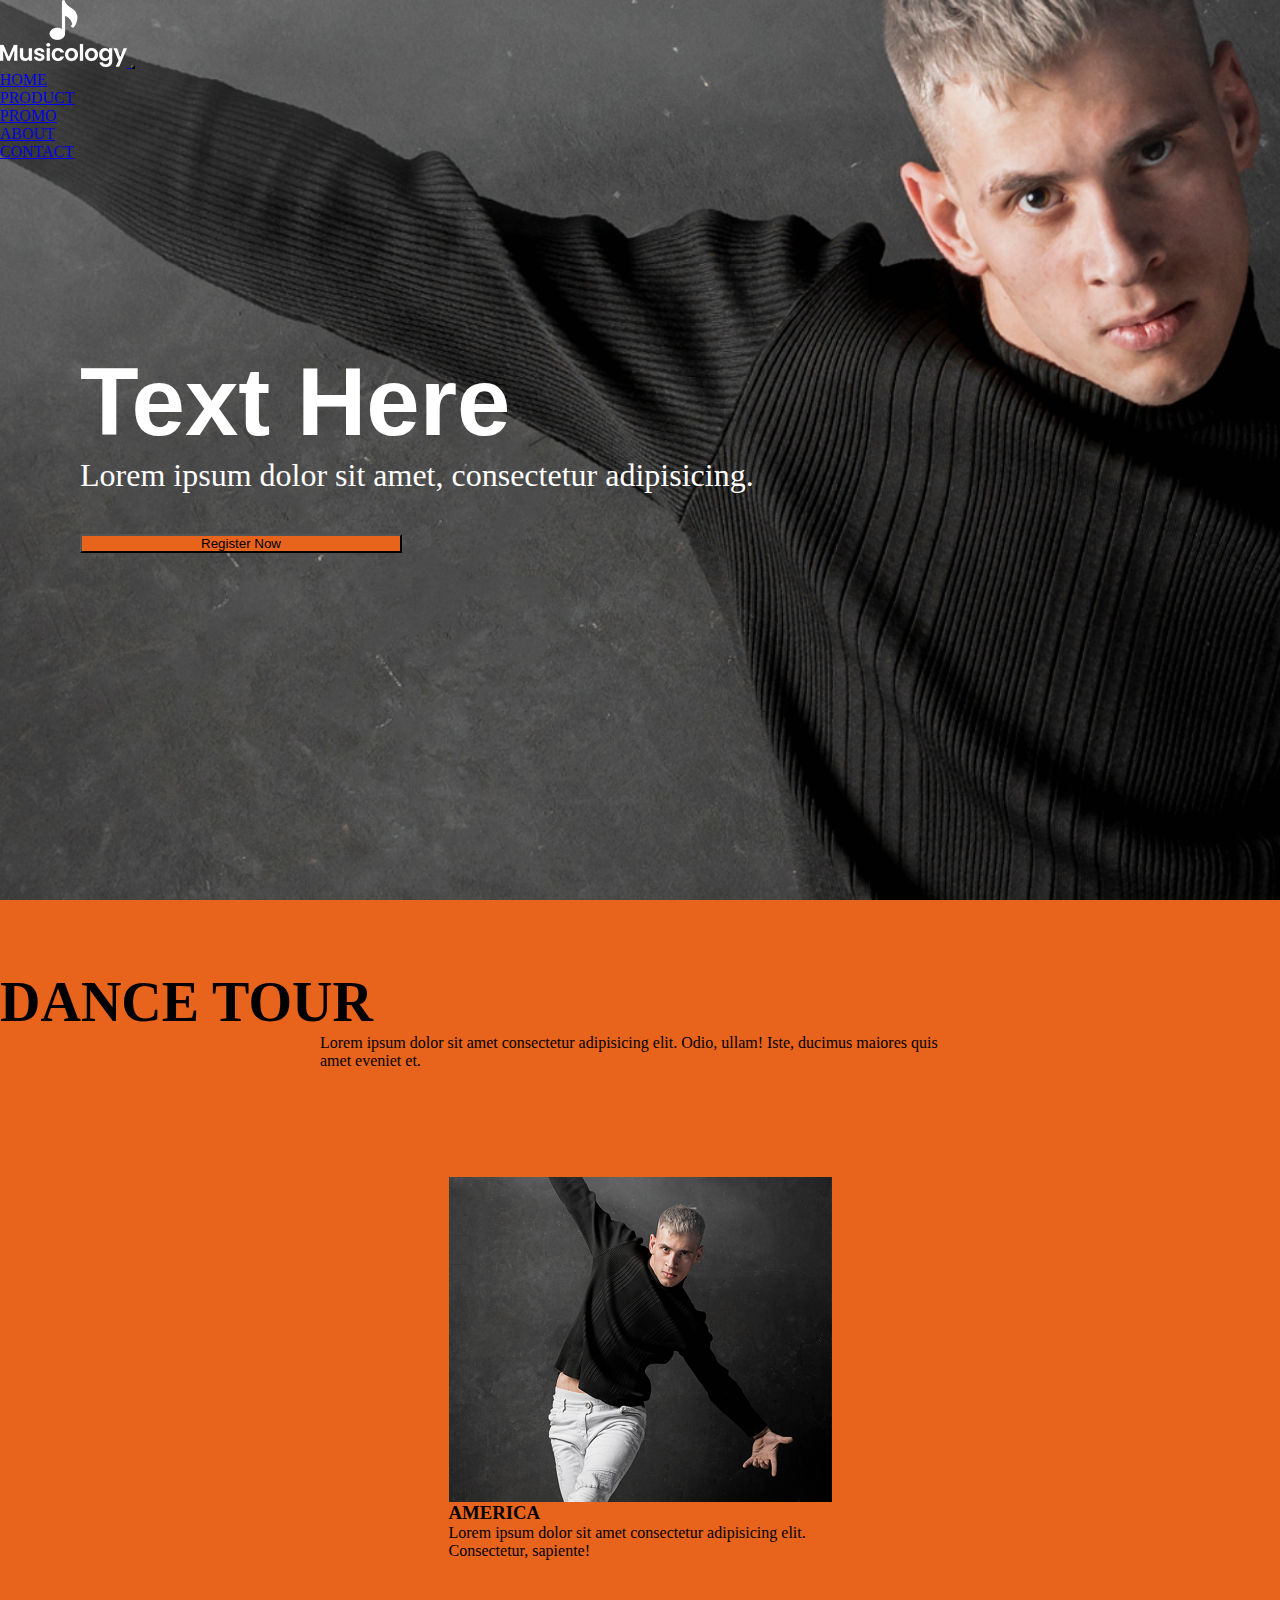
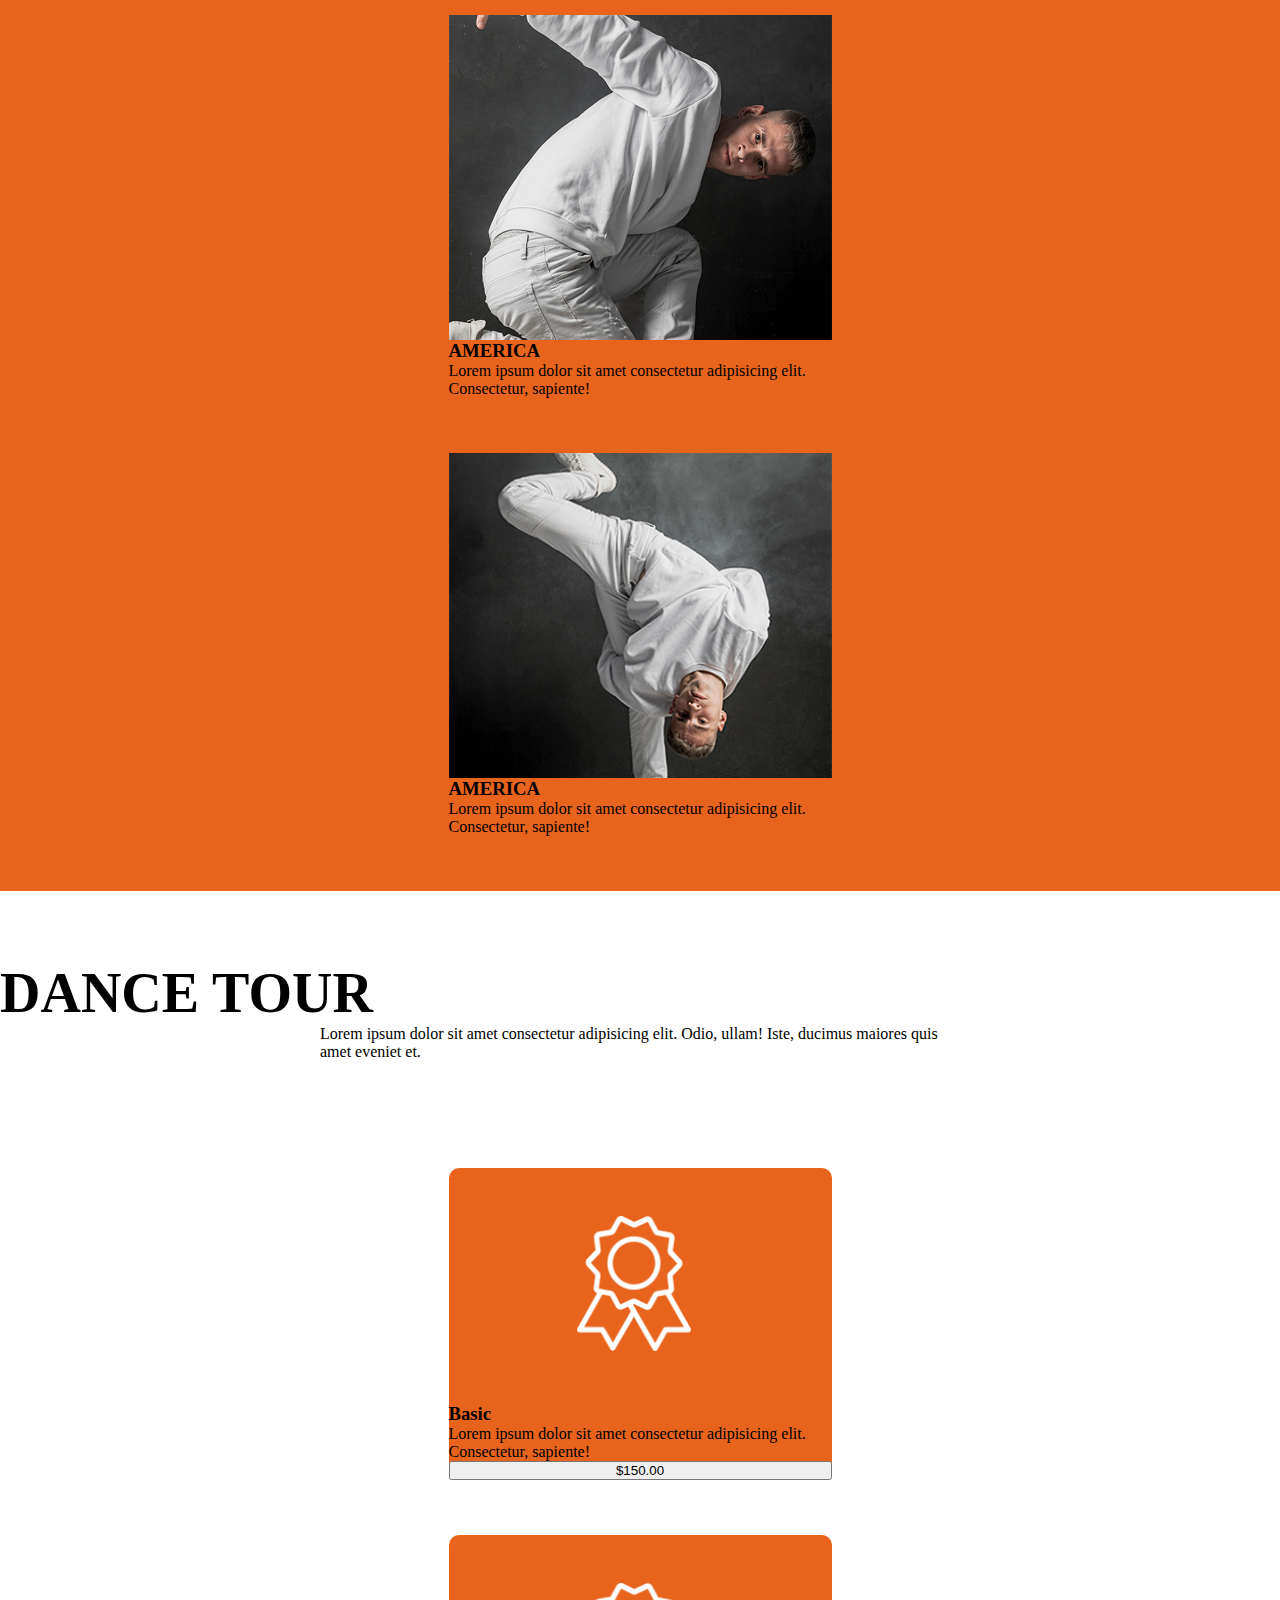
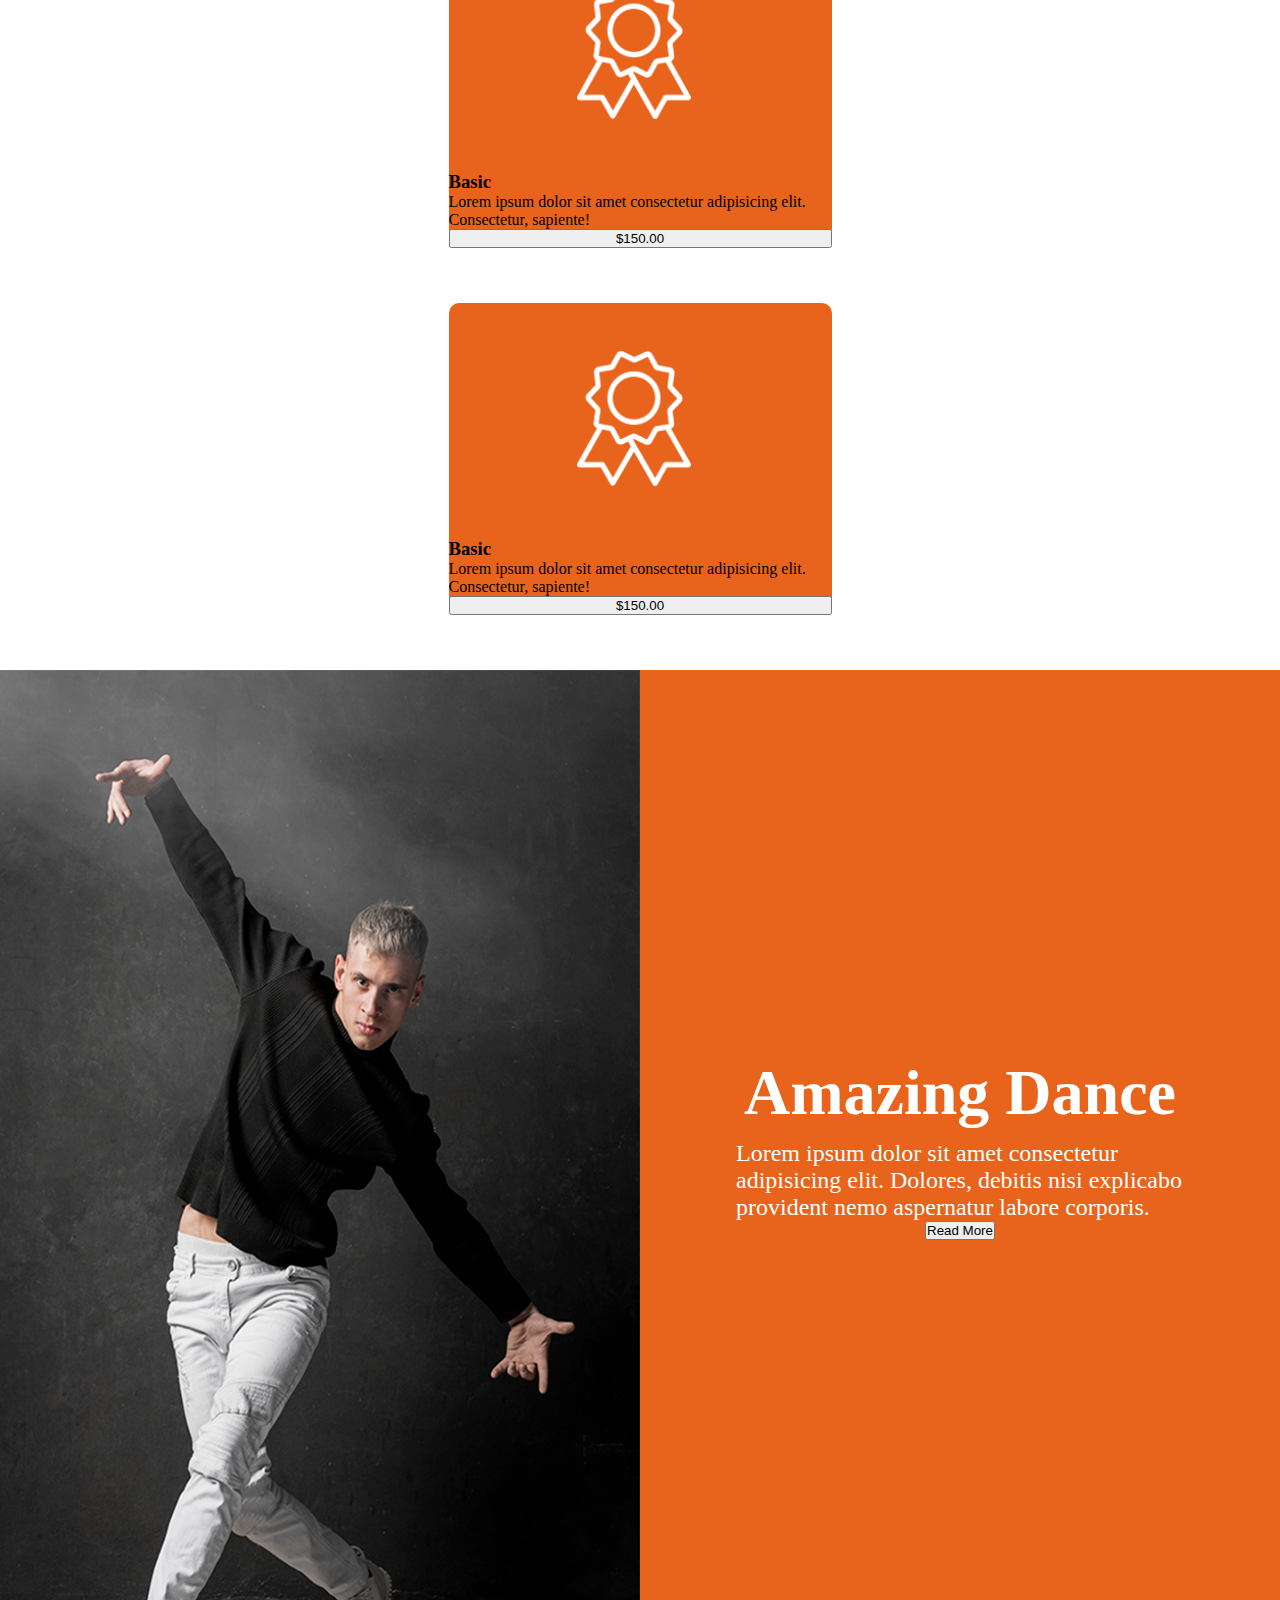
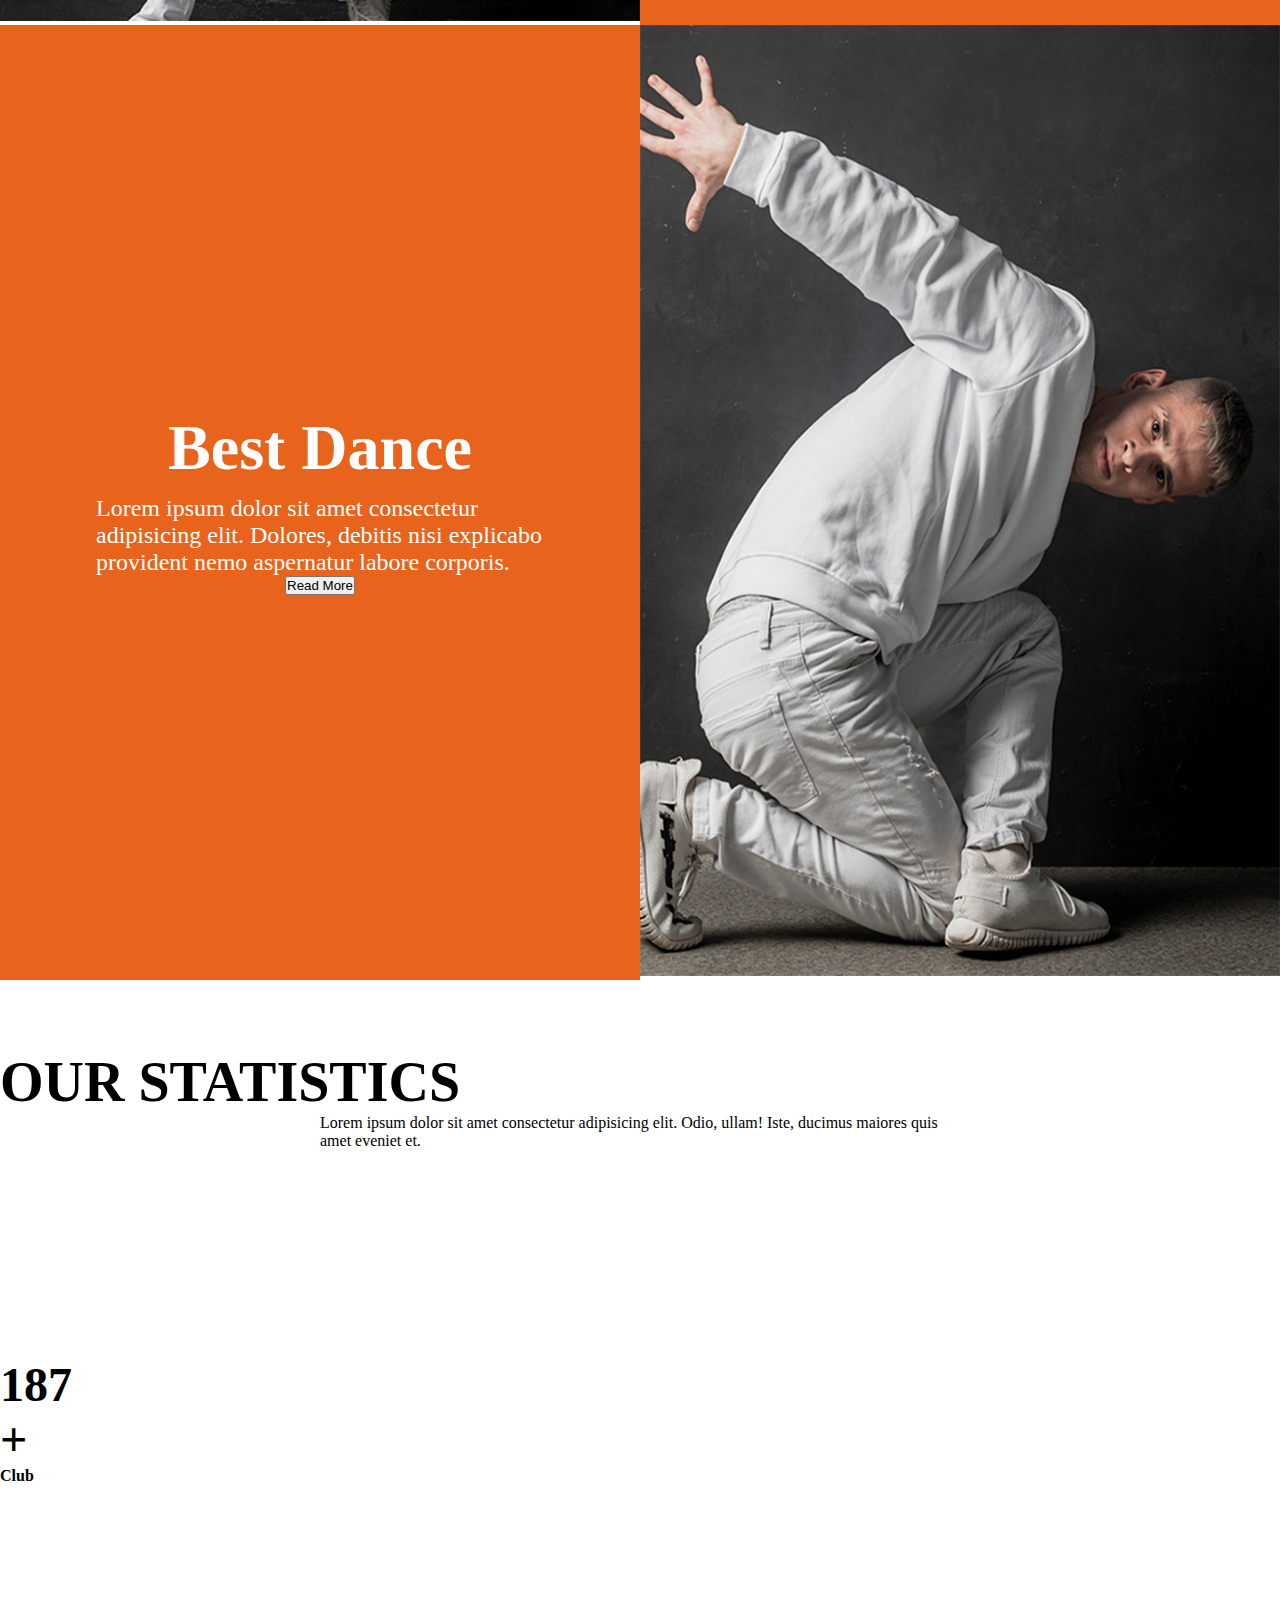
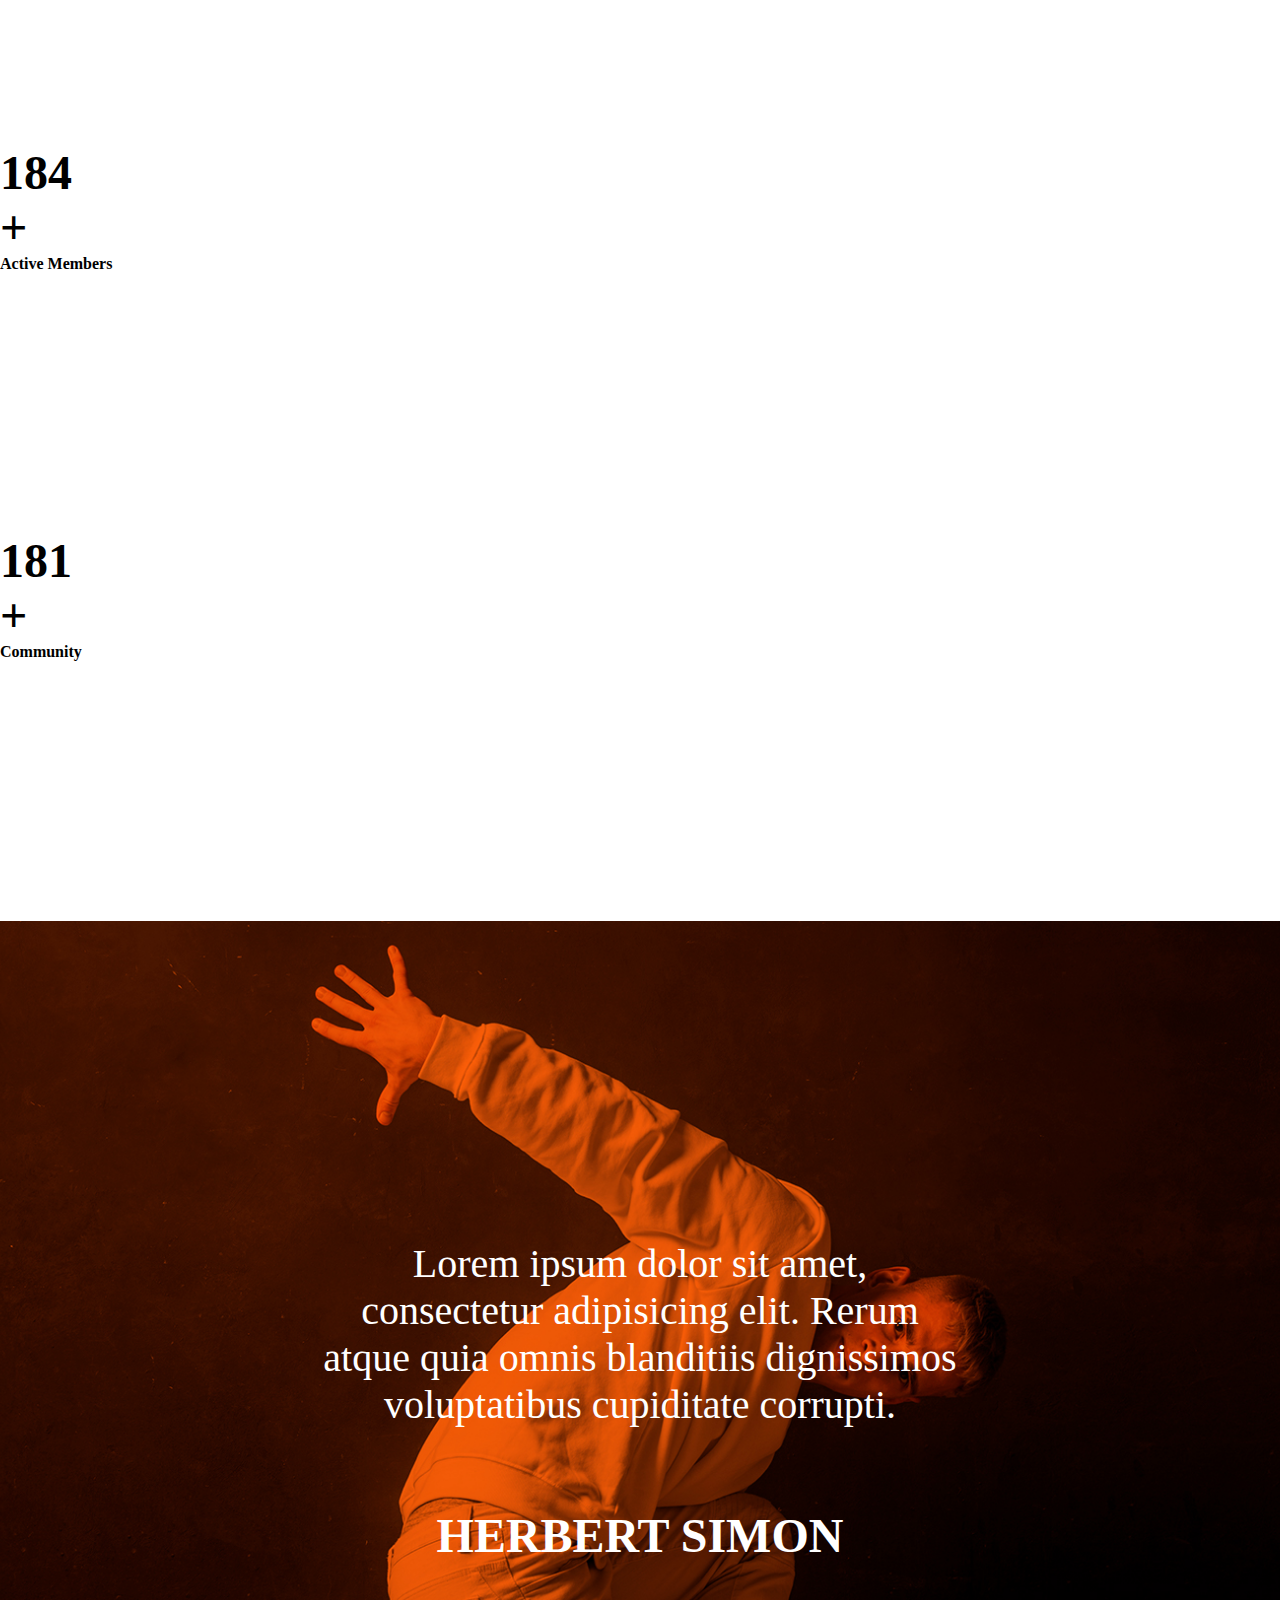
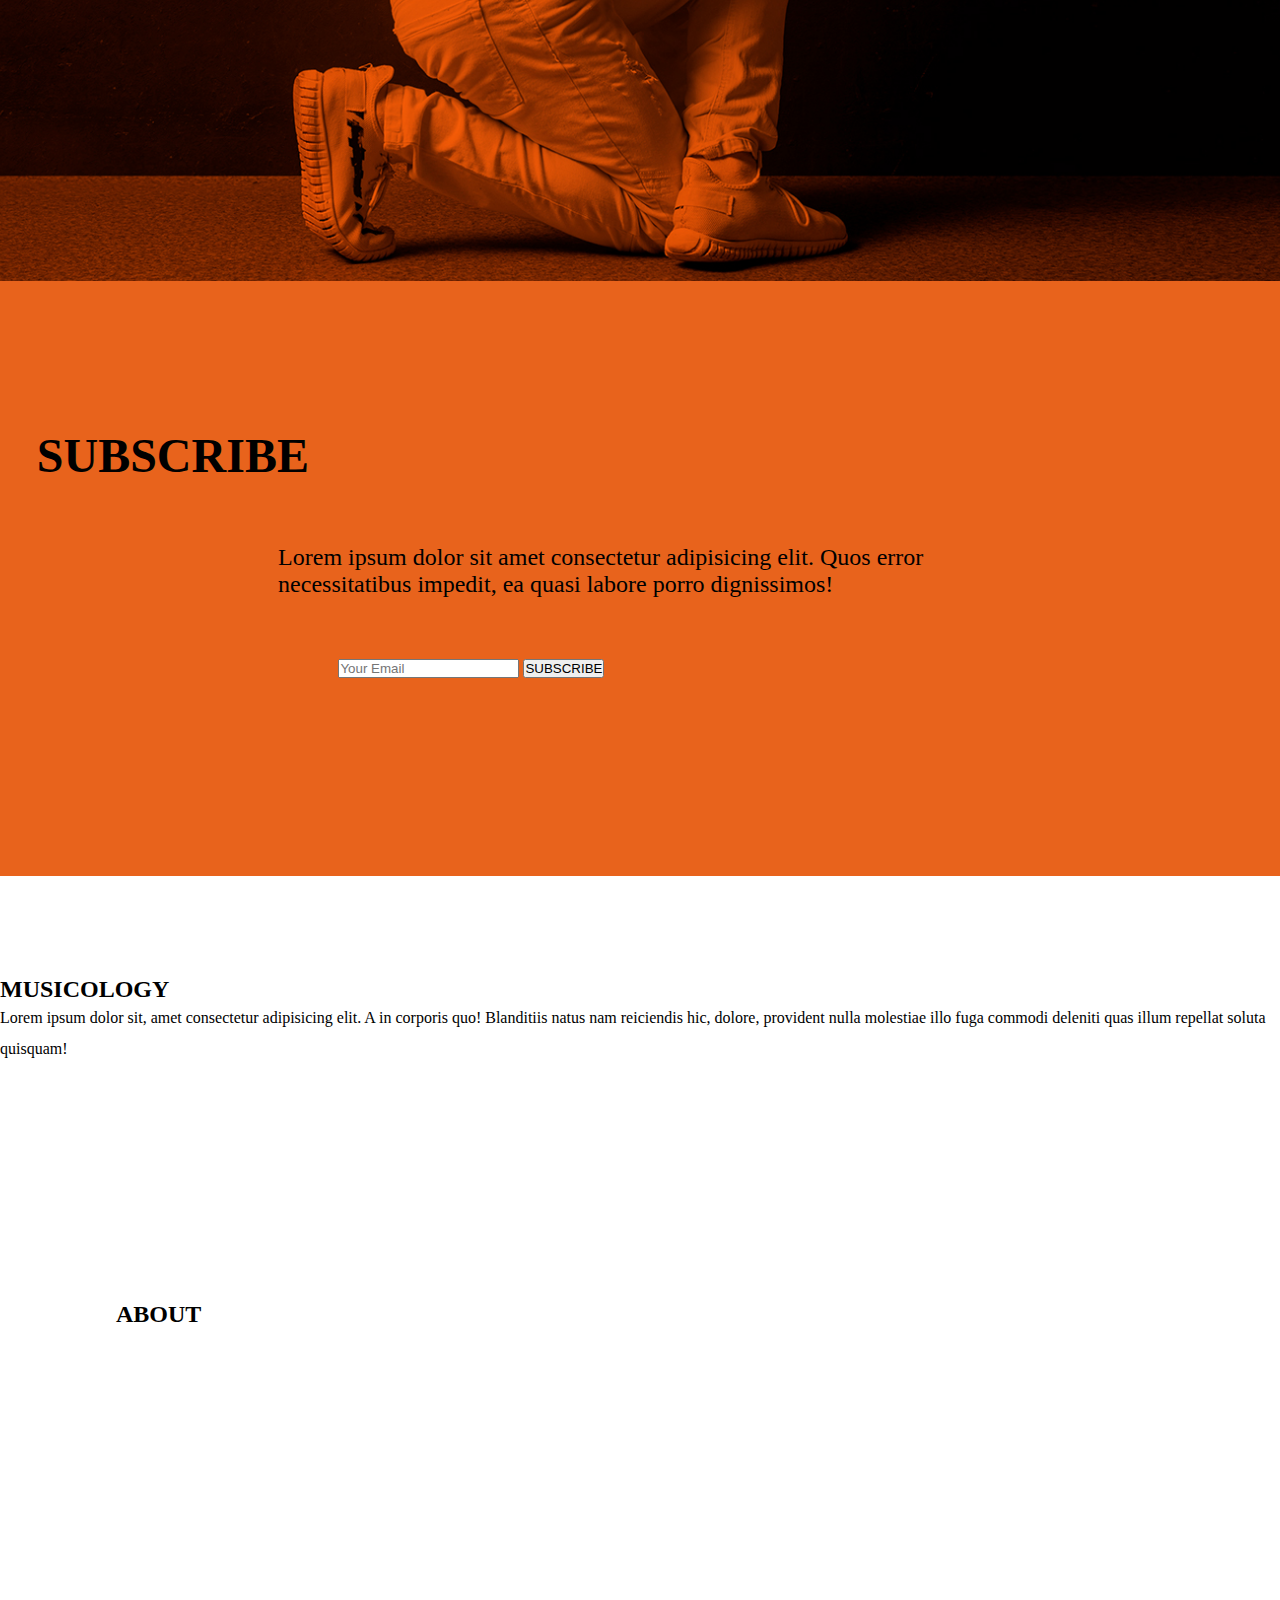
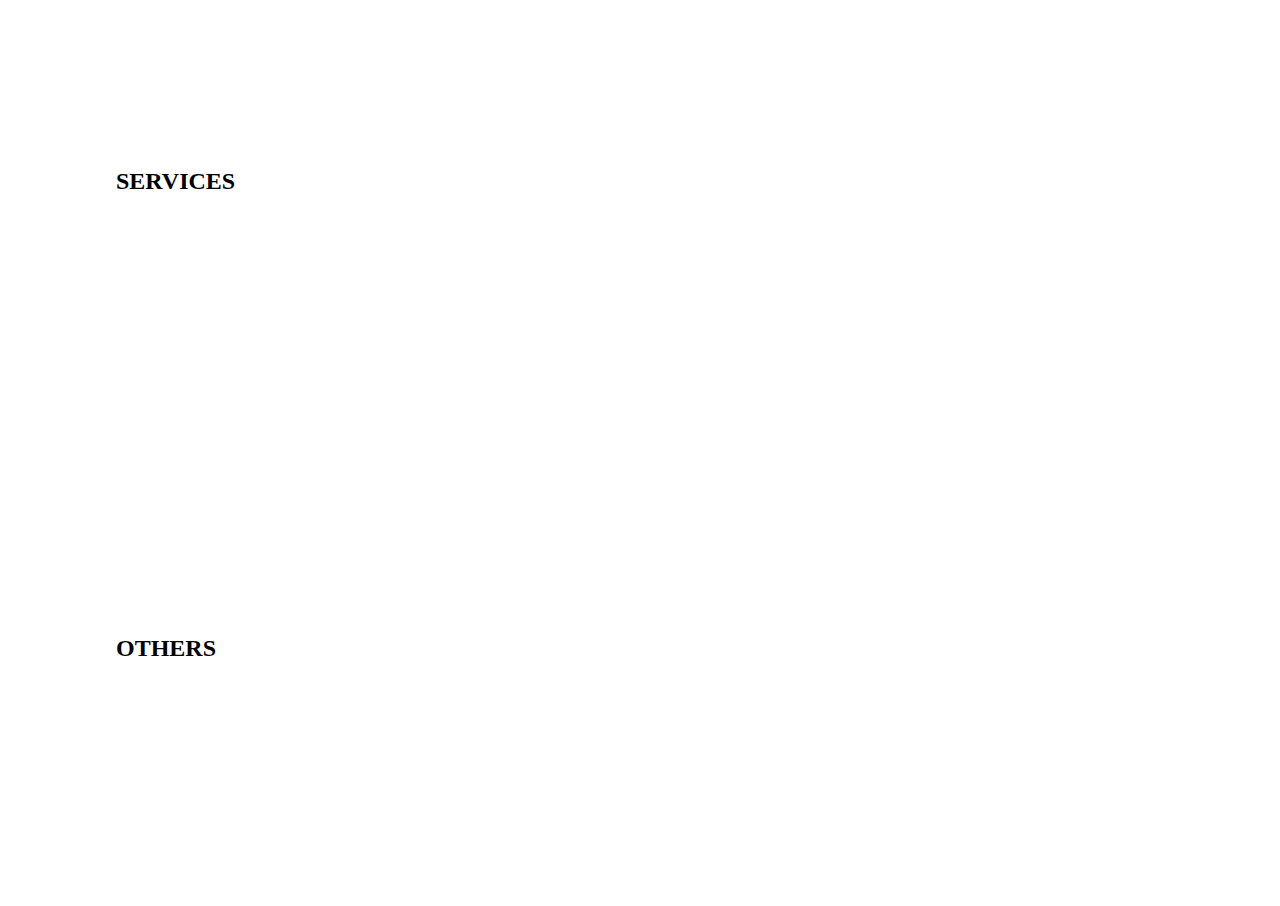
<file: index.html>
<!doctype html>
<html lang="en">
  <head>
    <meta charset="utf-8">
    <meta name="viewport" content="width=device-width, initial-scale=1">
    <title>Musicology</title>
    <link rel="stylesheet" href="CSS\index.css">
    <link rel="stylesheet" href="CSS\responsive.css">
    <link rel="stylesheet" href="https://cdnjs.cloudflare.com/ajax/libs/font-awesome/6.4.0/css/all.min.css" integrity="sha512-iecdLmaskl7CVkqkXNQ/ZH/XLlvWZOJyj7Yy7tcenmpD1ypASozpmT/E0iPtmFIB46ZmdtAc9eNBvH0H/ZpiBw==" crossorigin="anonymous" referrerpolicy="no-referrer" />
    <link href="https://cdn.jsdelivr.net/npm/bootstrap@5.3.0/dist/css/bootstrap.min.css" rel="stylesheet" integrity="sha384-9ndCyUaIbzAi2FUVXJi0CjmCapSmO7SnpJef0486qhLnuZ2cdeRhO02iuK6FUUVM" crossorigin="anonymous">
  </head>
  <body>
    
    <header>
      <nav class="navbar navbar-expand-lg fixed-top bg-dark" data-bs-theme="dark">
        <div class="container">
          <a class="navbar-brand ms-0" href="#">
            <img src="Imgs\Logo.png" alt="">
          </a>
          <button class="navbar-toggler" type="button" data-bs-toggle="collapse" data-bs-target="#navbarNav" aria-controls="navbarNav" aria-expanded="false" aria-label="Toggle navigation">
            <span class="navbar-toggler-icon"></span>
          </button>
          <div class="collapse navbar-collapse" id="navbarNav">
            <ul class="navbar-nav fs-5 m-auto">
              <li class="nav-item">
                <a class="nav-link active" aria-current="page" href="#">HOME</a>
              </li>
              <li class="nav-item">
                <a class="nav-link" href="#">PRODUCT</a>
              </li>
              <li class="nav-item">
                <a class="nav-link" href="#">PROMO</a>
              </li>
              <li class="nav-item">
                <a class="nav-link" href="#">ABOUT</a>
              </li>
              <li class="nav-item">
                <a class="nav-link" href="#">CONTACT</a>
              </li>
            </ul>
            <a href="#" class="fs-2 text-white me-0">
              <span class="fa-solid fa-search"></span>
            </a>
          </div>
          
        </div>
      </nav>
    </header>

    <section class="Banner">
      <div class="content ">
          <h2 >Text Here</h2>
          <p>
            Lorem ipsum dolor sit amet, consectetur adipisicing.
          </p>

         <button class="btn btn-danger fs-2">Register Now</button>
      </div>
  </section>

  <section class="dance-tour">
    <div class="head1 m-auto text-white text-center">
      <h2 class="fw-bold">DANCE TOUR</h2>
      <p class="fs-4">
        Lorem ipsum dolor sit amet consectetur adipisicing elit. Odio, ullam! Iste, ducimus maiores quis amet eveniet et.
      </p>
    </div>

    <div class="container">
        <div class="head2 row justify-content-between">

       <div class="box">
        <div class="box-img1"></div>
        <div class="box-inner p-3 text-center text-white bg-dark">
          <h3>AMERICA</h3>
          <p>Lorem ipsum dolor sit amet consectetur adipisicing elit. Consectetur, sapiente!</p>
        </div>
       </div>
       <div class="box">
        <div class="box-img2"></div>
        <div class="box-inner p-3 text-center text-white bg-dark">
          <h3>AMERICA</h3>
          <p>Lorem ipsum dolor sit amet consectetur adipisicing elit. Consectetur, sapiente!</p>
        </div>
       </div>
       <div class="box">
        <div class="box-img3"></div>
        <div class="box-inner p-3 text-center text-white bg-dark">
          <h3>AMERICA</h3>
          <p>Lorem ipsum dolor sit amet consectetur adipisicing elit. Consectetur, sapiente!</p>
        </div>
       </div>
    

        </div>
    </div>
  </section>

<section class="price bg-dark">
  <div class="head3 m-auto text-white text-center">
    <h2 class="fw-bold">DANCE TOUR</h2>
    <p class="fs-4">
      Lorem ipsum dolor sit amet consectetur adipisicing elit. Odio, ullam! Iste, ducimus maiores quis amet eveniet et.
    </p>
  </div>
  <div class="container">
    <div class="head4 row justify-content-between">

      <div class="box">
        <div class="box-img">
          <img src="Imgs\first-cards\icon1.png" alt="">
        </div>
        <div class="box-inner p-3 text-center text-white">
          <h3>Basic</h3>
          <p>Lorem ipsum dolor sit amet consectetur adipisicing elit. Consectetur, sapiente!</p>
          <button class="btn btn-dark text-center">$150.00</button>
        </div>
        </div>

        <div class="box">
          <div class="box-img">
            <img src="Imgs\first-cards\icon1.png" alt="">
          </div>
          <div class="box-inner p-3 text-center text-white">
            <h3>Basic</h3>
            <p>Lorem ipsum dolor sit amet consectetur adipisicing elit. Consectetur, sapiente!</p>
            <button class="btn btn-dark text-center">$150.00</button>
          </div>
          </div>

          <div class="box">
            <div class="box-img">
              <img src="Imgs\first-cards\icon1.png" alt="">
            </div>
            <div class="box-inner p-3 text-center text-white">
              <h3>Basic</h3>
              <p>Lorem ipsum dolor sit amet consectetur adipisicing elit. Consectetur, sapiente!</p>
              <button class="btn btn-dark text-center">$150.00</button>
            </div>
            </div>

    </div>
</div>
</section>
<section>
  <div class="flexbox">
      <div class="flex1">
          <img src="Imgs\img1.jpg" class="img-box" alt="">
          <div class="details1">
             
              <h3 >Best Dance</h3>
              <p>Lorem ipsum dolor sit amet consectetur adipisicing elit. Dolores, debitis nisi explicabo provident nemo aspernatur labore corporis.</p>
              <button class="btn btn-dark">Read More</button>
            </div>
      </div>
      <div class="flex2">
          <div class="details1">
              <h3 >Amazing Dance</h3>
              <p>Lorem ipsum dolor sit amet consectetur adipisicing elit. Dolores, debitis nisi explicabo provident nemo aspernatur labore corporis.</p>
              <button class="btn btn-dark">Read More</button>
            </div>
          <img src="Imgs\img2.jpg" class="img-box" alt="">
      </div>
  </div>
</section>

<section class="counters bg-dark">
  <div class="head3 m-auto text-white text-center">
    <h2 class="fw-bold">OUR STATISTICS</h2>
    <p class="fs-4">
      Lorem ipsum dolor sit amet consectetur adipisicing elit. Odio, ullam! Iste, ducimus maiores quis amet eveniet et.
    </p>
  </div>

    <div class="container">
      <div class="head5 d-flex justify-content-between">
        <div class="text1 text-white">
          <div class="inner d-flex">
            <h2 id="count1" class="title1"></h2>
          <h5 class="title1">+</h5>
          </div>

          <h4>Club</h4>
        </div>
        <div class="text1 text-white">
          <div class="inner d-flex">
            <h2 id="count2" class="title1"></h2>
          <h5 class="title1">+</h5>
          </div>
          <h4>Active Members</h4>
        </div>
        <div class="text1 text-white">
          <div class="inner d-flex">
            <h2 id="count3" class="title1"></h2>
          <h5 class="title1">+</h5>
          </div>
          <h4>Community</h4>
        </div>

      </div>
    </div>

</section>

<section class="hero2">
  <div class="hero2-banner">
    <div class="overlay">
        <div class="banner-inner">
          <p>Lorem ipsum dolor sit amet, consectetur adipisicing elit. Rerum atque quia omnis blanditiis dignissimos voluptatibus cupiditate corrupti.</p>
          <h2>HERBERT SIMON</h2>
        </div>
    </div>
    
  
  </div>
</section>

<section class="news">
  <div class="newslatter text-center text-white">
    <div class="news-inner">
      <h2 >SUBSCRIBE</h2>
    <p>Lorem ipsum dolor sit amet consectetur adipisicing elit. Quos error necessitatibus impedit, ea quasi labore porro dignissimos!</p>
 
    <div class="input-group mb-3">
      <input type="text" class="form-control" placeholder="Your Email" aria-label="Recipient's username" aria-describedby="basic-addon2">
      <button class="btn btn-dark fs-2">SUBSCRIBE</button>
    </div>
    </div>
  </div>
</section>

<footer class="bg-dark text-white">
  <div class="container">
    <div class="row ">

      <div class="col-lg-3">
        <div class="single-box">
          <h2>MUSICOLOGY</h2>
          <p>Lorem ipsum dolor sit, amet consectetur adipisicing elit. A in corporis quo! Blanditiis natus nam reiciendis hic, dolore, provident nulla molestiae illo fuga commodi deleniti quas illum repellat soluta quisquam!</p>
          <div class="card-area">
            <i class="fa-brands fa-instagram"></i>
            <i class="fa-brands fa-facebook"></i>
            <i class="fa-brands fa-twitter"></i>
            <i class="fa-brands fa-whatsapp"></i>
          </div>
        </div>
      </div>

      <div class="col-lg-3">
        <div class="single-box bx">
          <h4>ABOUT</h4>
          <ul>
            <li><a href="">History</a></li>
            <li><a href="">Our Team</a></li>
            <li><a href="">Brand Guideline</a></li>
            <li><a href="">Terms & Condition</a></li>
            <li><a href="">Privacy Policy</a></li>
          </ul>
        </div>
      </div>

      <div class="col-lg-3">
        <div class="single-box bx">
          <h4>SERVICES</h4>
          <ul>
            <li><a href="">How To Order</a></li>
            <li><a href="">Our Product</a></li>
            <li><a href="">Our Status</a></li>
            <li><a href="">Promo</a></li>
            <li><a href="">Payment Method</a></li>
          </ul>
        </div>
      </div>

      <div class="col-lg-3">
        <div class="single-box bx">
          <h4>OTHERS</h4>
          <ul>
            <li><a href="">Contact Us</a></li>
            <li><a href="">Help</a></li>
            <li><a href="">Privacy</a></li>
          </ul>
        </div>
      </div>
    </div>
  </div>
</footer>


<script src="https://cdn.jsdelivr.net/npm/bootstrap@5.3.0/dist/js/bootstrap.bundle.min.js" integrity="sha384-geWF76RCwLtnZ8qwWowPQNguL3RmwHVBC9FhGdlKrxdiJJigb/j/68SIy3Te4Bkz" crossorigin="anonymous"></script>
  <script src="JS\app.js"></script>
</body>
</html>
</file>
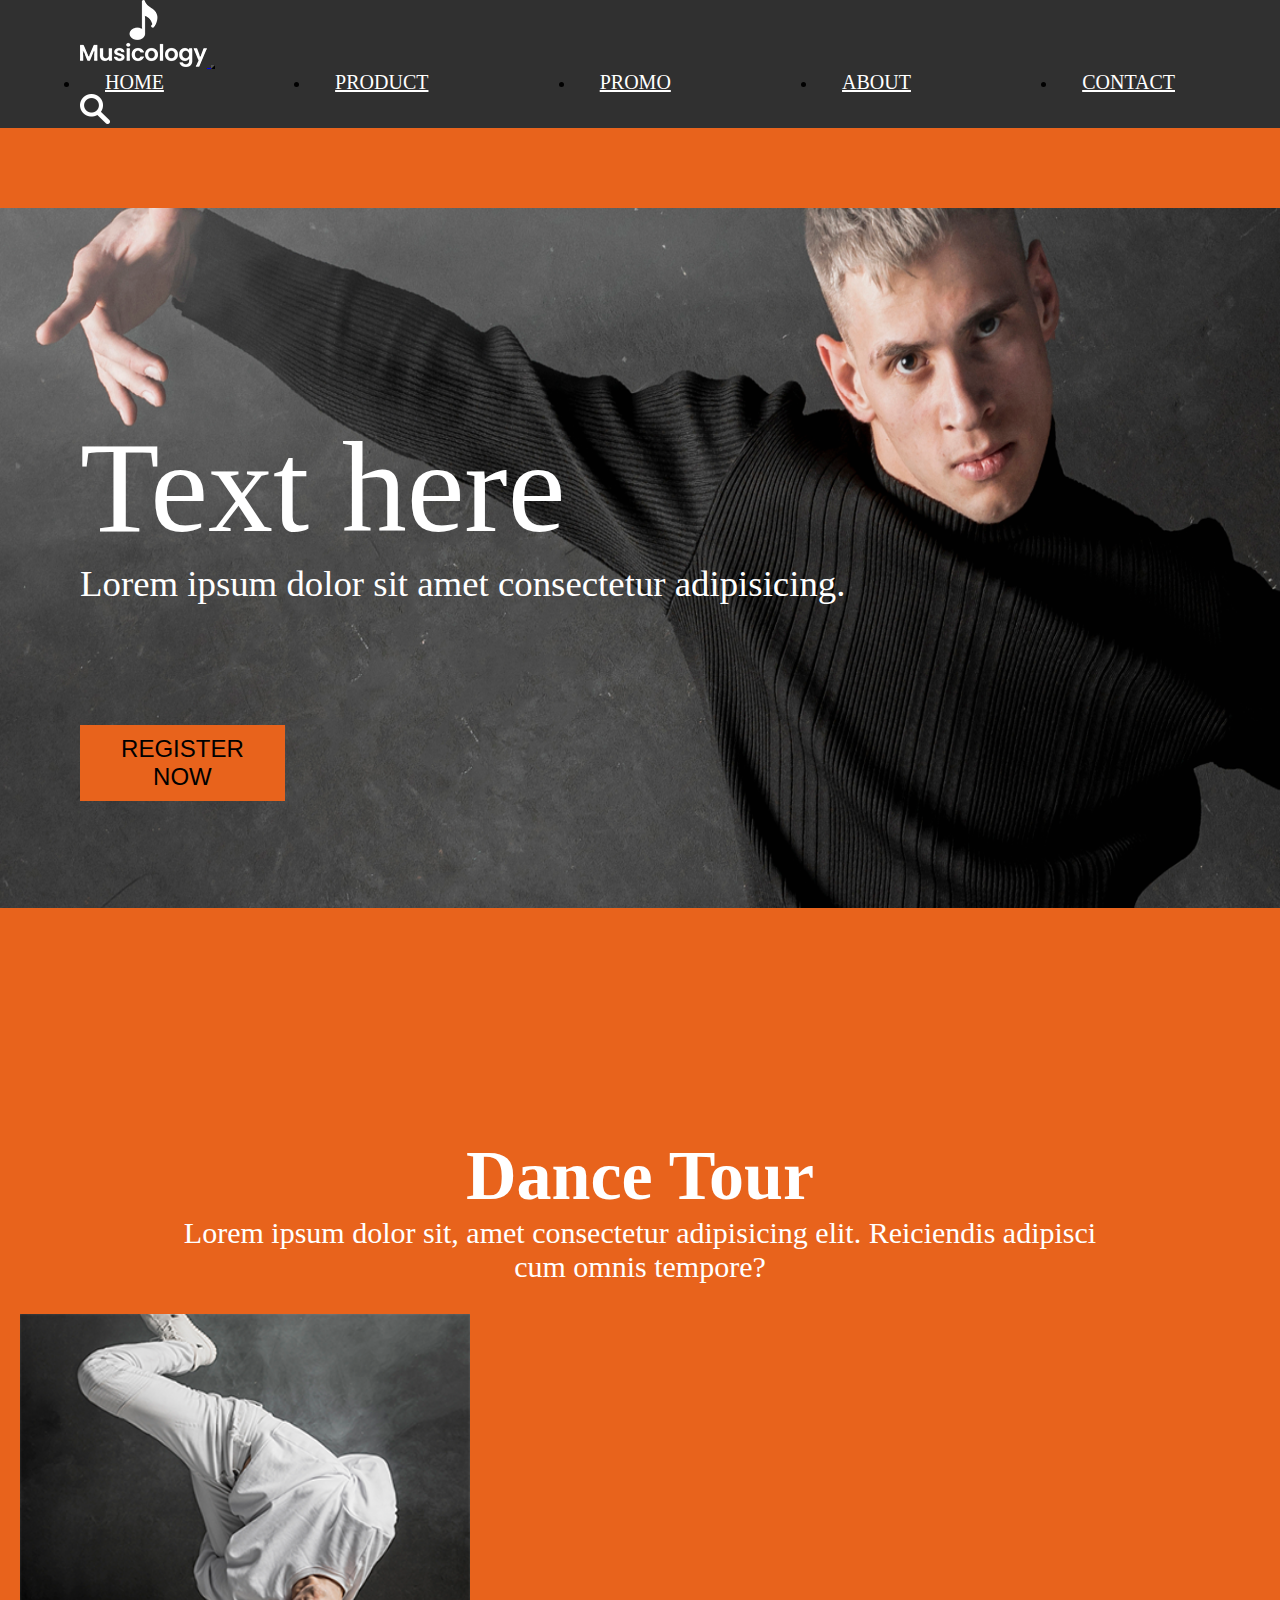
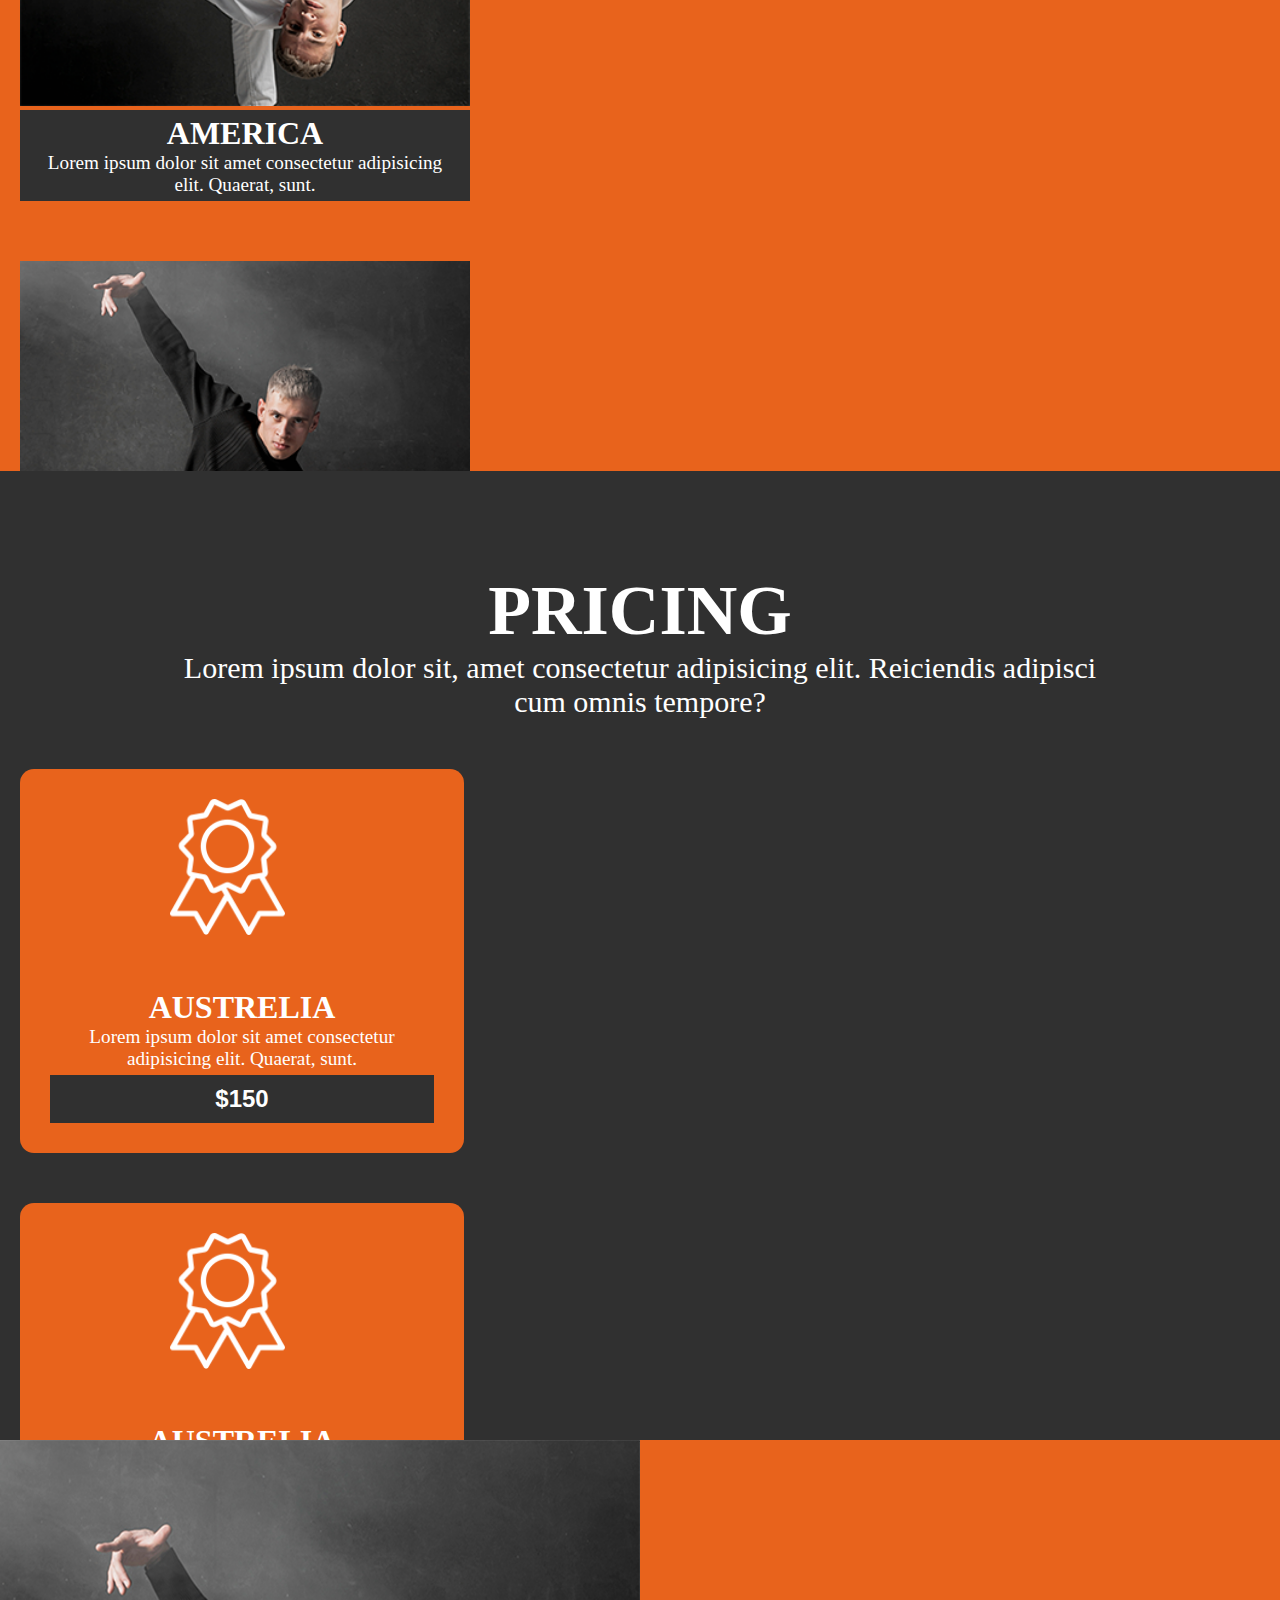
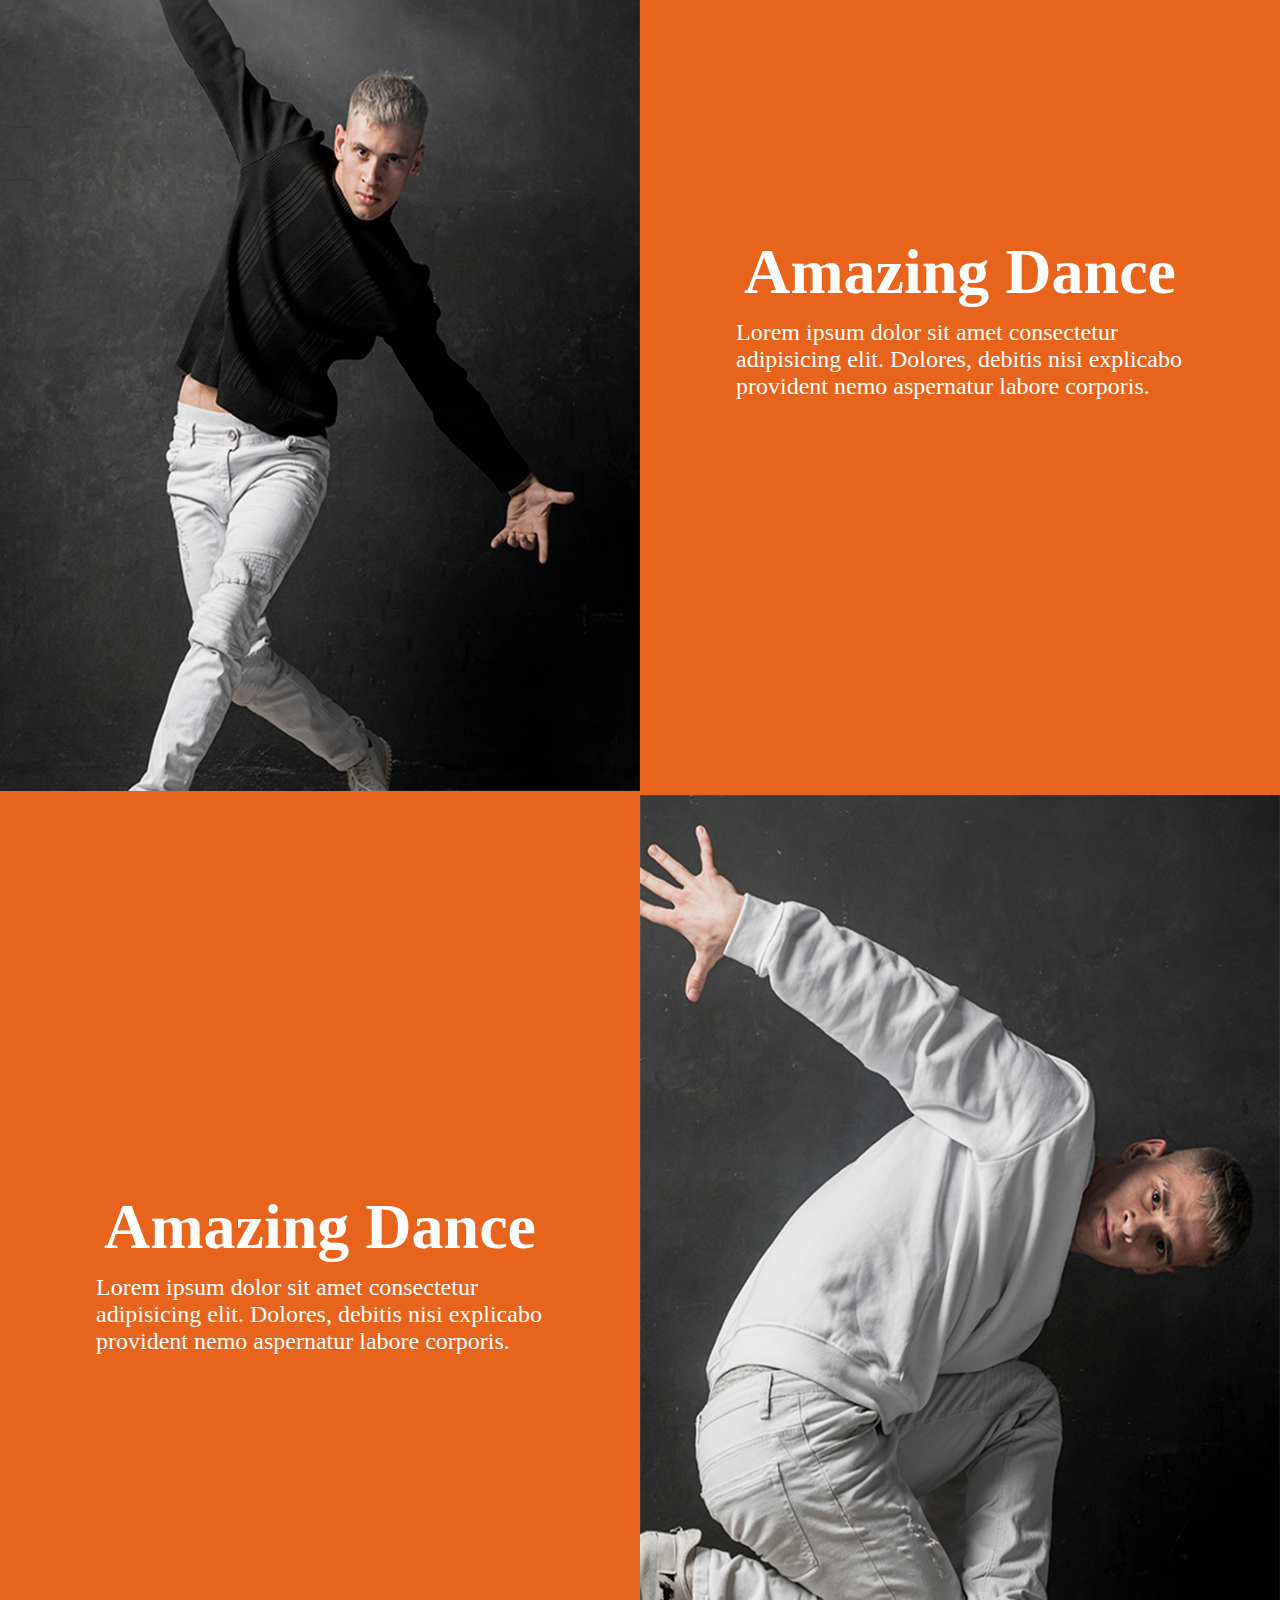
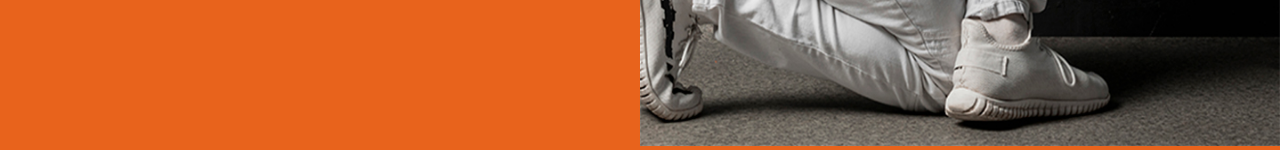
<file: main.html>
<!DOCTYPE html>
<html lang="en">
<head>
    <meta charset="UTF-8">
    <meta http-equiv="X-UA-Compatible" content="IE=edge">
    <meta name="viewport" content="width=device-width, initial-scale=1.0">
    <title>Musicology</title>
    <link href="https://cdn.jsdelivr.net/npm/bootstrap@5.3.0/dist/css/bootstrap.min.css" rel="stylesheet" integrity="sha384-9ndCyUaIbzAi2FUVXJi0CjmCapSmO7SnpJef0486qhLnuZ2cdeRhO02iuK6FUUVM" crossorigin="anonymous">
    <link rel="stylesheet" href="CSS\style.css">
    <link rel="stylesheet" href="CSS\responsive.css">
</head>
<body>
    <header>
        <nav class="navbar navbar-expand-lg fixed-top">
          <div class="container-fluid">
            <a class="navbar-brand" href="#">
              <img src="Imgs\Logo.png" alt="">
            </a>
            <button class="navbar-toggler" type="button" data-bs-toggle="collapse" data-bs-target="#navbarNav" aria-controls="navbarNav" aria-expanded="false" aria-label="Toggle navigation">
              <span class="navbar-toggler-icon"></span>
            </button>
            <div class="collapse navbar-collapse" id="navbarNav">
              <ul class="navbar-nav">
                <li class="nav-item">
                  <a class="nav-link active" aria-current="page" href="#">Home</a>
                </li>
                <li class="nav-item">
                  <a class="nav-link" href="#">PRODUCT</a>
                </li>
                <li class="nav-item">
                  <a class="nav-link" href="#">Promo</a>
                </li>
                <li class="nav-item">
                  <a class="nav-link" href="#">About</a>
                </li>
                <li class="nav-item">
                  <a class="nav-link" href="#">Contact</a>
                </li>
              </ul>
            </div>
            <a href="#">
              <img src="Imgs\search-icon.png" alt="">
            </a>
          </div>
        </nav>
      </header>
<div class="banner">
    <img src="Imgs\bannerBG.png" alt="">
    <div class="text-area">
        <h2>Text here</h2>
        <p>Lorem ipsum dolor sit amet consectetur adipisicing.</p>
    </div>
    <button type="button" class="btn btn-primary">Register Now</button>
</div>

<br>

<section class="dance-tour">
    <div class="headline">
        <h2>Dance Tour</h2>
        <p class="para">Lorem ipsum dolor sit, amet consectetur adipisicing elit. Reiciendis adipisci cum omnis tempore?</p>
    </div>
    <div class="container">
        <div class="row mt-5">
            <div class="box">
                <div class="box-img">
                    <img src="Imgs\first-cards\card1.png" alt="">
                </div>
                <div class="box-detail pt-3">
                    <h4 >America</h4>
                    <p>Lorem ipsum dolor sit amet consectetur adipisicing elit. Quaerat, sunt.</p>
                </div>
            </div>
            <div class="box ">
                <div class="box-img">
                    <img src="Imgs\first-cards\card2.png" alt="">
                </div>
                <div class="box-detail pt-3">
                    <h4 >Asia</h4>
                    <p>Lorem ipsum dolor sit amet consectetur adipisicing elit. Quaerat, sunt.</p>
                </div>
            </div>
            <div class="box">
                <div class="box-img">
                    <img src="Imgs\first-cards\card3.png" alt="">
                </div>
                <div class="box-detail pt-3">
                    <h4 >Austrelia</h4>
                    <p>Lorem ipsum dolor sit amet consectetur adipisicing elit. Quaerat, sunt.</p>
                </div>
            </div>
            
        </div>
    </div>

</section>

<section class="price">
 <div class="headline2">
        <h2>Pricing</h2>
        <p class="para2">Lorem ipsum dolor sit, amet consectetur adipisicing elit. Reiciendis adipisci cum omnis tempore?</p>
    </div>
    <div class="container">
        <div class="row">
       
            <div class="box price-box">
                <div class="box-img">
                    <img src="Imgs\first-cards\icon1.png" class="ico" alt="">
                </div>
                <div class="box-detail p-details pt-3">
                    <h4 >Austrelia</h4>
                    <p>Lorem ipsum dolor sit amet consectetur adipisicing elit. Quaerat, sunt.</p>
                </div>
                <button type="button" class="btn2 btn-primary">$150</button>
            </div>

            <div class="box price-box">
                <div class="box-img">
                    <img src="Imgs\first-cards\icon1.png" class="ico" alt="">
                </div>
                <div class="box-detail p-details pt-3">
                    <h4 >Austrelia</h4>
                    <p>Lorem ipsum dolor sit amet consectetur adipisicing elit. Quaerat, sunt.</p>
                </div>
                <button type="button" class="btn2 btn-primary">$150</button>
            </div>

            <div class="box price-box">
                <div class="box-img">
                    <img src="Imgs\first-cards\icon1.png" class="ico" alt="">
                </div>
                <div class="box-detail p-details pt-3">
                    <h4 >Austrelia</h4>
                    <p>Lorem ipsum dolor sit amet consectetur adipisicing elit. Quaerat, sunt.</p>
                </div>
                <button type="button" class="btn2 btn-primary">$150</button>
            </div>
            
        </div>
    </div>
</section>

<section>
    <div class="flexbox">
        <div class="flex1">
            <img src="Imgs\img1.jpg" class="img-box" alt="">
            <div class="details1">
               
                <h3 >Amazing Dance</h3>
                <p>Lorem ipsum dolor sit amet consectetur adipisicing elit. Dolores, debitis nisi explicabo provident nemo aspernatur labore corporis.</p>
            </div>
        </div>
        <div class="flex2">
            <div class="details1">
                <h3 >Amazing Dance</h3>
                <p>Lorem ipsum dolor sit amet consectetur adipisicing elit. Dolores, debitis nisi explicabo provident nemo aspernatur labore corporis.</p>
            </div>
            <img src="Imgs\img2.jpg" class="img-box" alt="">
        </div>
    </div>
</section>

    <script src="https://cdn.jsdelivr.net/npm/bootstrap@5.3.0/dist/js/bootstrap.bundle.min.js" integrity="sha384-geWF76RCwLtnZ8qwWowPQNguL3RmwHVBC9FhGdlKrxdiJJigb/j/68SIy3Te4Bkz" crossorigin="anonymous"></script>
</body>
</html>
</file>
